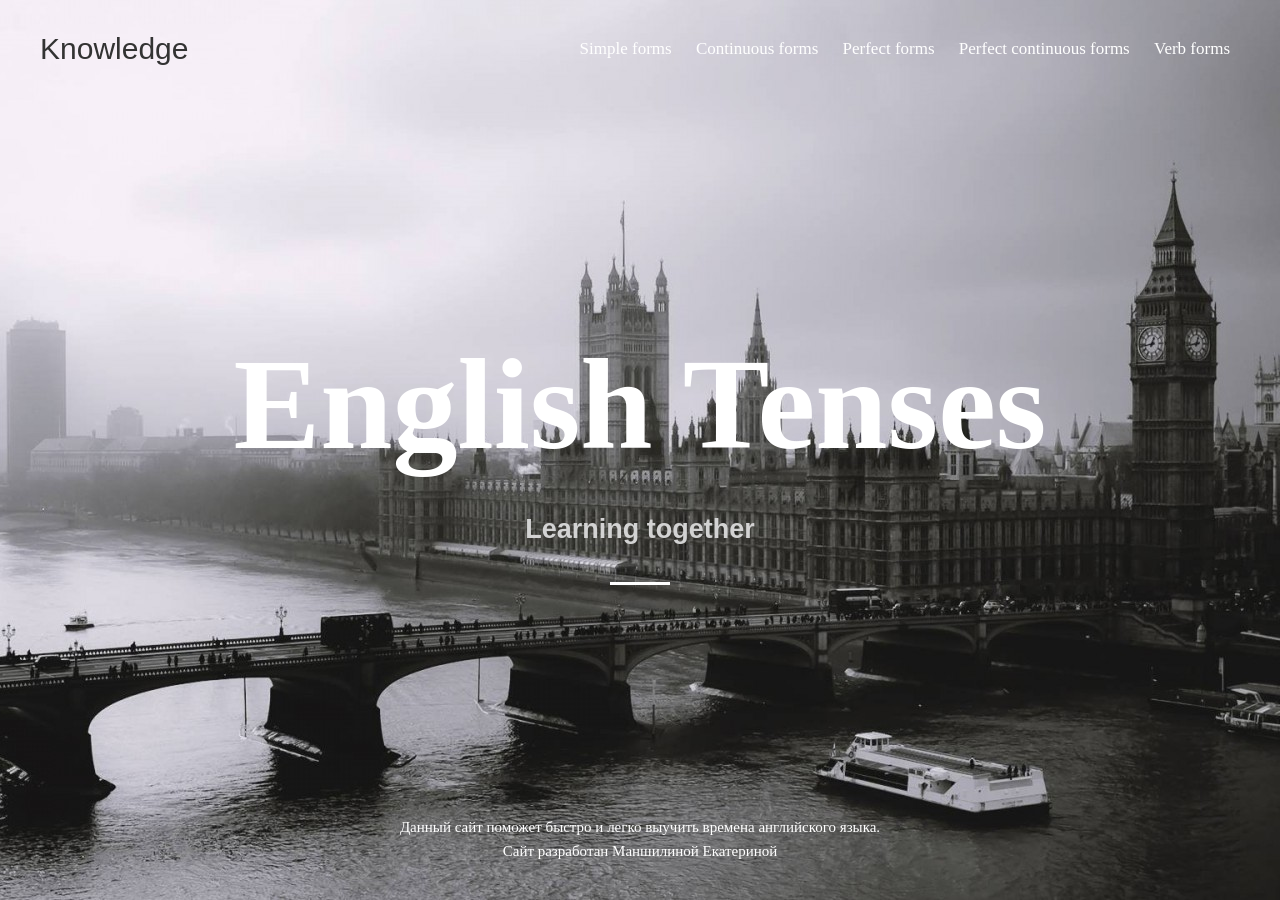
<file: index.html>
<!DOCTYPE html>
<html lang="en">

<head>
    <meta charset="UTF-8">
    <meta http-equiv="X-UA-Compatible" content="IE=edge">
    <meta name="viewport" content="width=device-width, initial-scale=1.0">
    <link rel="stylesheet" href="style_index.css">
    <title>Knowledge</title>
</head>

<body>
    <header class="header">
        <div class="container">
            <div class="header_inner">
                <div>
                    <a class="header_logo" href="index.html">Knowledge</a>
                </div>

                <nav class="nav">
                    <a class="nav_link" href="Simple_forms.html">Simple forms</a>
                    <a class="nav_link" href="Continuous_forms.html">Continuous forms</a>
                    <a class="nav_link" href="Perfect_forms.html">Perfect forms</a>
                    <a class="nav_link" href="Perfect_continuous_forms.html">Perfect continuous forms</a>
                    <a class="nav_link" href="Verb_forms.html">Verb forms</a>
                </nav>
            </div>
        </div>
    </header>
    <div class="intro">
        <div class="container">
            <h1 class="intro_title">English Tenses</h1>
            <h2 class="intro_suptitle">Learning together</h2>
        </div>
    </div>
    <div class="info">
        <div class="container">      
            <p class="intro_inf">Данный сайт поможет быстро и легко выучить времена английского языка.</p>
            <p class="intro_inf1">Сайт разработан Маншилиной Екатериной</p>
        </div>
    </div> 
</body>

</html>
</file>
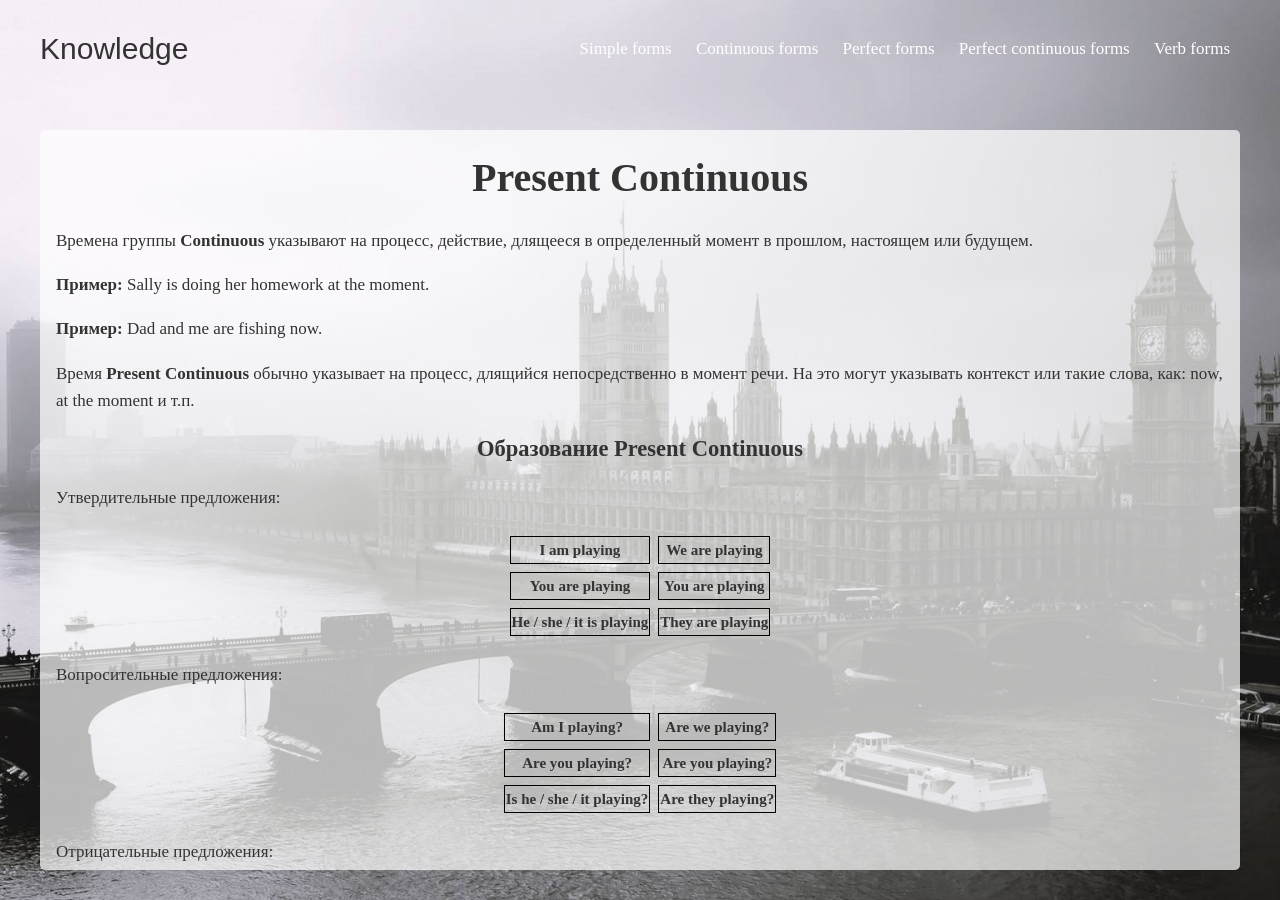
<file: Continuous_forms.html>
<!DOCTYPE html>
<html lang="en">

<head>
    <meta charset="UTF-8">
    <meta http-equiv="X-UA-Compatible" content="IE=edge">
    <meta name="viewport" content="width=device-width, initial-scale=1.0">
    <link rel="stylesheet" href="Continuous_forms.css">
    <title>Continuous forms</title>
</head>

<body>
    <header class="header">
        <div class="container">
            <div class="header_inner">
                <div>
                    <a class="header_logo" href="index.html">Knowledge</a>
                </div>

                <nav class="nav">
                    <a class="nav_link" href="Simple_forms.html">Simple forms</a>
                    <a class="nav_link" href="Continuous_forms.html">Continuous forms</a>
                    <a class="nav_link" href="Perfect_forms.html">Perfect forms</a>
                    <a class="nav_link" href="Perfect_continuous_forms.html">Perfect continuous forms</a>
                    <a class="nav_link" href="Verb_forms.html">Verb forms</a>
                </nav>
            </div>
        </div>
    </header>
    <div class="intro">
        <div class="container">
            <div class="inf">
                <h1 class="intro_title">Present Continuous</h1>
                <p class="text">Времена группы <b>Continuous</b> указывают на процесс, действие, длящееся в определенный
                    момент
                    в прошлом, настоящем или будущем.</p>
                <p class="text"><b>Пример:</b> Sally is doing her homework at the moment.</p>
                <p class="text"><b>Пример:</b> Dad and me are fishing now.</p>
                <p class="text">Время <b>Present Continuous</b> обычно указывает на процесс, длящийся непосредственно в
                    момент речи. На это могут указывать контекст или такие слова, как: now, at the moment и т.п.</p>
                <h2 class="texth2"><b>Образование Present Continuous</b></h2>
                <p class="text">Утвердительные предложения:</p>
                <table class="tabl">
                    <tbody>
                        <tr>
                            <td>
                                I am playing</td>
                            <td>
                                We are playing</td>
                        </tr>
                        <tr>
                            <td>
                                You are playing</td>
                            <td>
                                You are playing</td>
                        </tr>
                        <tr>
                            <td>
                                He / she / it is playing</td>
                            <td>
                                They are playing</td>
                        </tr>
                    </tbody>
                </table>
                <p class="text">Вопросительные предложения:</p>
                <table class="tabl">
                    <tbody>
                        <tr>
                            <td>
                                Am I playing?</td>
                            <td>
                                Are we playing?</td>
                        </tr>
                        <tr>
                            <td>
                                Are you playing?</td>
                            <td>
                                Are you playing?</td>
                        </tr>
                        <tr>
                            <td>
                                Is he / she / it playing?</td>
                            <td>
                                Are they playing?</td>
                        </tr>
                    </tbody>
                </table>
                <p class="text">Отрицательные предложения:</p>
                <table class="tabl">
                    <tbody>
                        <tr>
                            <td>
                                I am not playing</td>
                            <td>
                                We are not playing</td>
                        </tr>
                        <tr>
                            <td>
                                You are not playing</td>
                            <td>
                                You are not playing</td>
                        </tr>
                        <tr>
                            <td>
                                He / she / it is not playing</td>
                            <td>
                                They are not playing</td>
                        </tr>
                    </tbody>
                </table>
                <p class="text">Для того, чтобы поставить глагол в форму времени <b>Present Continuous</b>, требуется
                    вспомогательный глагол <b>to be</b> в настоящем времени и причастие настоящего времени (Participle
                    I)
                    смыслового глагола.</p>
                <p class="text"><b>To be</b> в настоящем времени имеет три формы:</p>
                <ul class="textul">
                    <li><b>am</b> – 1 лицо, ед. ч. (I am shaving.)</li>
                </ul>
                <ul class="textul">
                    <li><b>is</b> – 3 лицо, ед. ч. (He is reading.)</li>
                </ul>
                <ul class="textul">
                    <li><b>are</b> – 2 лицо ед. ч. и все формы мн. ч. (They are sleeping.)</li>
                </ul>
                <p class="text">Личные местоимения и вспомогательный глагол часто сокращаются до <b>I’m, he’s, she’s,
                        it’s, we’re, you’re, they’re</b>.</p>
                <p class="text">Причастие настоящего времени (Participle I) можно получить, прибавив к начальной форме
                    значимого глагола окончание <b>-ing:</b>.</p>
                <p class="text"><b>Пример:</b>
                    jump – jumping</p>
                <p class="text">В <b>вопросительном предложении</b> вспомогательный глагол выносится на место перед
                    подлежащим, а значимый глагол остается после него:</p>
                <p class="text"><b>Пример:</b>
                    Why are you laughing?</p>
                <p class="text">В <b>отрицательных предложениях</b> за вспомогательным глаголом следует отрицательная
                    частица <b>not</b>. Формы <b>is </b>и <b>are </b>при этом могут быть сокращены до <b>isn&rsquo;t</b>
                    и<b> aren&rsquo;t</b> соответственно.</p>
                <p class="text"><b>Пример:</b>
                    She is not standing.</p>
                <p class="text"><b>Пример:</b>
                    Radio isn’t working.</p>





                <h2 class="texth2"><b>Случаи употребления Present Continuous</b></h2>
                <ul class="textul">
                    <li>Указание на процесс, происходящий непосредственно в момент разговора:</li>
                </ul>
                <p class="text"><b>Пример:</b>
                    The doctor is conducting an operation now.</p>
                <ul class="textul">
                    <li>Действие, находящееся в процессе своего развития, но необязательно происходящее в момент
                        разговора:</li>
                </ul>
                <p class="text"><b>Пример:</b>
                    Are you still working in London?</p>
                <p class="text"><b>Пример:</b>
                    Chicago police are investigating the case.</p>
                <ul class="textul">
                    <li>Описание повторяющихся действий с использованием слов <b>always, constantly, forever</b>. Как
                        правило это относится к характерным свойствам и поведению людей, часто с негативной окраской:
                    </li>
                </ul>
                <p class="text"><b>Пример:</b>
                    Why are you always interrupting people?</p>
                <p class="text"><b>Пример:</b>
                    He is constantly complaining about his brother.</p>
                <ul class="textul">
                    <li>Запланированное действие в будущем, часто с глаголами движения:</li>
                </ul>
                <p class="text"><b>Пример:</b>
                    We are landing in Heathrow in 20 minutes.
                    it.</p>
                <p class="text"><b>Пример:</b>
                    He is speaking at the conference this evening.</p>
                <p class="text">Английские глаголы, связанные с восприятием (notice, hear, see, feel...), эмоциями
                    (love, hate, like ...), процессами умственной деятельности (think, believe,
                    understand ...), владением (have, possess
                    ...) не используются во временах группы Continuous, потому что они сами по себе
                    обозначают процесс. Вместо них используется время Present
                    Simple:</p>
                <p class="text"><b>Пример:</b>
                    I hear you, don’t shout.</p>
                <p class="text"><b>Пример:</b>
                    I love pancakes.</p>

                <h1 class="intro_title">Past Continuous</h1>
                <p class="text">Время <b>Past Continuous</b> указывает на процесс, длившийся в определенный момент или
                    период в прошлом. В отличие от времени Past Simple, этот момент в прошлом должен быть назван прямо
                    (например, yesterday at 5 o’clock, when you called, when rain started) или быть очевидным из
                    контекста.</p>
                <p class="text"><b>Пример:</b>
                    When you called I was taking a shower.</p>
                <p class="text"><b>Пример:</b>
                    Charlie and me were already driving home when the engine suddenly stopped.</p>
                <h2 class="texth2"><b>Образование Past Continuous</b></h2>
                <p class="text">Утвердительные предложения:</p>
                <table class="tabl">
                    <tbody>
                        <tr>
                            <td>
                                I was playing</td>
                            <td>
                                We were playing</td>
                        </tr>
                        <tr>
                            <td>
                                You were playing</td>
                            <td>
                                You were playing</td>
                        </tr>
                        <tr>
                            <td>
                                He / she / it was playing</td>
                            <td>
                                They were playing</td>
                        </tr>
                    </tbody>
                </table>
                <p class="text">Вопросительные предложения:</p>
                <table class="tabl">
                    <tbody>
                        <tr>
                            <td>
                                Was I playing?</td>
                            <td>
                                Were we playing?</td>
                        </tr>
                        <tr>
                            <td>
                                Were you playing?</td>
                            <td>
                                Were you playing?</td>
                        </tr>
                        <tr>
                            <td>
                                Was he / she / it playing?</td>
                            <td>
                                Were they playing?</td>
                        </tr>
                    </tbody>
                </table>
                <p class="text">Отрицательные предложения:</p>
                <table class="tabl">
                    <tbody>
                        <tr>
                            <td>
                                I was not playing</td>
                            <td>
                                We were not playing</td>
                        </tr>
                        <tr>
                            <td>
                                You were not playing</td>
                            <td>
                                You were not playing</td>
                        </tr>
                        <tr>
                            <td>
                                He / she / it was not playing</td>
                            <td>
                                They were not playing</td>
                        </tr>
                    </tbody>
                </table>
                <p class="text">Для того, чтобы поставить глагол в форму <b>Past Continuous</b>, нужен вспомогательный
                    глагол <b>to be</b> в прошедшем времени и причастие настоящего времени (Participle I) смыслового
                    глагола.</p>
                <p class="text"><b>To be</b> в прошедшем времени имеет две формы:</p>
                <ul class="textul">
                    <li><b>was</b> – 1 и 3 лицо ед. ч. (I was smoking. He was eating.)</li>
                </ul>
                <ul class="textul">
                    <li><b>were</b> – 2 лицо ед. ч. и все формы мн. ч. (They were laughing.)</li>
                </ul>
                <p class="text">В <b>вопросительном предложении</b> вспомогательный глагол выносится на место перед
                    подлежащим, а значимый глагол остается после него:</p>
                <p class="text"><b>Пример:</b>
                    Were you sleeping when I called? You sounded drowsy.</p>
                <p class="text">В <b>отрицательных предложениях</b> за вспомогательным глаголом следует отрицательная
                    частица <b>not</b>. Формы <b>was</b> и <b>were </b>при этом могут быть сокращены до
                    <b>wasn&rsquo;t</b> и <b>weren&rsquo;t</b> соответственно.</p>
                <p class="text"><b>Пример:</b>
                    In the morning our elevator wasn’t working.</p>
                <h2 class="texth2"><b>Случаи употребления Past Continuous</b></h2>
                <ul class="textul">
                    <li>Указание на процесс, происходивший в конкретный момент времени в прошлом:</li>
                </ul>
                <p class="text"><b>Пример:</b>
                    I was sleeping when someone knocked at the door.</p>

                <h1 class="intro_title">Future Continuous</h1>
                <p class="text">Время <b>Future Continuous</b> указывает на процесс, который будет длиться в
                    определенный момент в будущем. В отличие от времени Future Simple, этот момент в будущем должен быть
                    назван прямо (tomorrow at 4 o’clock, when we meet) или быть очевидным из контекста.</p>
                <p class="text"><b>Пример:</b>
                    Tomorrow this time I will be flying to New York.</p>
                <p class="text"><b>Пример:</b>
                    Don’t disturb me in the evening, I’ll be preparing for exam.</p>
                <h2 class="texth2"><b>Образование Future Continuous</b></h2>
                <p class="text">Утвердительные предложения:</p>
                <table class="tabl">
                    <tbody>
                        <tr>
                            <td>
                                I will be playing.</td>
                            <td>
                                We will be playing.</td>
                        </tr>
                        <tr>
                            <td>
                                You will be playing.</td>
                            <td>
                                You will be playing.</td>
                        </tr>
                        <tr>
                            <td>
                                He / she / it will be playing.</td>
                            <td>
                                They will be playing.</td>
                        </tr>
                    </tbody>
                </table>
                <p class="text">Вопросительные предложения:</p>
                <table class="tabl">
                    <tbody>
                        <tr>
                            <td>
                                Will I be playing?</td>
                            <td>
                                Will we be playing?</td>
                        </tr>
                        <tr>
                            <td>
                                Will you be playing?</td>
                            <td>
                                Will you be playing?</td>
                        </tr>
                        <tr>
                            <td>
                                Will he / she / it be playing?</td>
                            <td>
                                Will they be playing?</td>
                        </tr>
                    </tbody>
                </table>
                <p class="text">Отрицательные предложения:</p>
                <table class="tabl">
                    <tbody>
                        <tr>
                            <td>
                                I will not be playing.</td>
                            <td>
                                We will not be playing.</td>
                        </tr>
                        <tr>
                            <td>
                                You will not be playing.</td>
                            <td>
                                You will not be playing.</td>
                        </tr>
                        <tr>
                            <td>
                                He / she / it will not be playing.</td>
                            <td>
                                They will not be playing.</td>
                        </tr>
                    </tbody>
                </table>
                <p class="text">Для того, чтобы поставить глагол в форму <b>Future Continuous</b>, нужен вспомогательный
                    глагол
                    <b>to be</b> в будущем времени и причастие настоящего времени (Participle I) смыслового глагола.
                    <b>To be</b> в
                    будущем времени имеет форму <b>will be</b>.</p>
                <p class="text"><b>Пример:</b>
                    They will be packing presents tomorrow morning.</p>
                <p class="text">Личные местоимения и вспомогательный глагол часто сокращаются до <b>I’ll, he’ll,
                        they’ll</b> и т. д.</p>
                <p class="text">В <b>вопросительном предложении will</b> выносится на место перед подлежащим, а <b>to
                        be</b> и смысловой глагол остаются после него:</p>
                <p class="text"><b>Пример:</b>
                    Why did you bring an album? Will we be studying painting?</p>


                <p class="text">В <b>отрицательных предложениях</b> после <b>will</b> ставится отрицательная частица <b>not</b>. Вместе они могут быть сокращены до формы <b>won&rsquo;t</b>:</p></p>
                <p class="text"><b>Пример:</b>
                    At 6 I won’t be sleeping yet.</p>
               
                <h2 class="texth2"><b>Случаи употребления Future Continuous</b></h2>
                <ul class="textul">
                    <li>Указание на процесс, который будет происходить в определенный момент в будущем:</li>
                </ul>
                <p class="text"><b>Пример:</b>
                    At 7 o’clock we’ll be having barbecue, you are welcome to join.</p>               
            </div>
        </div>
    </div>
</body>

</html>
</file>
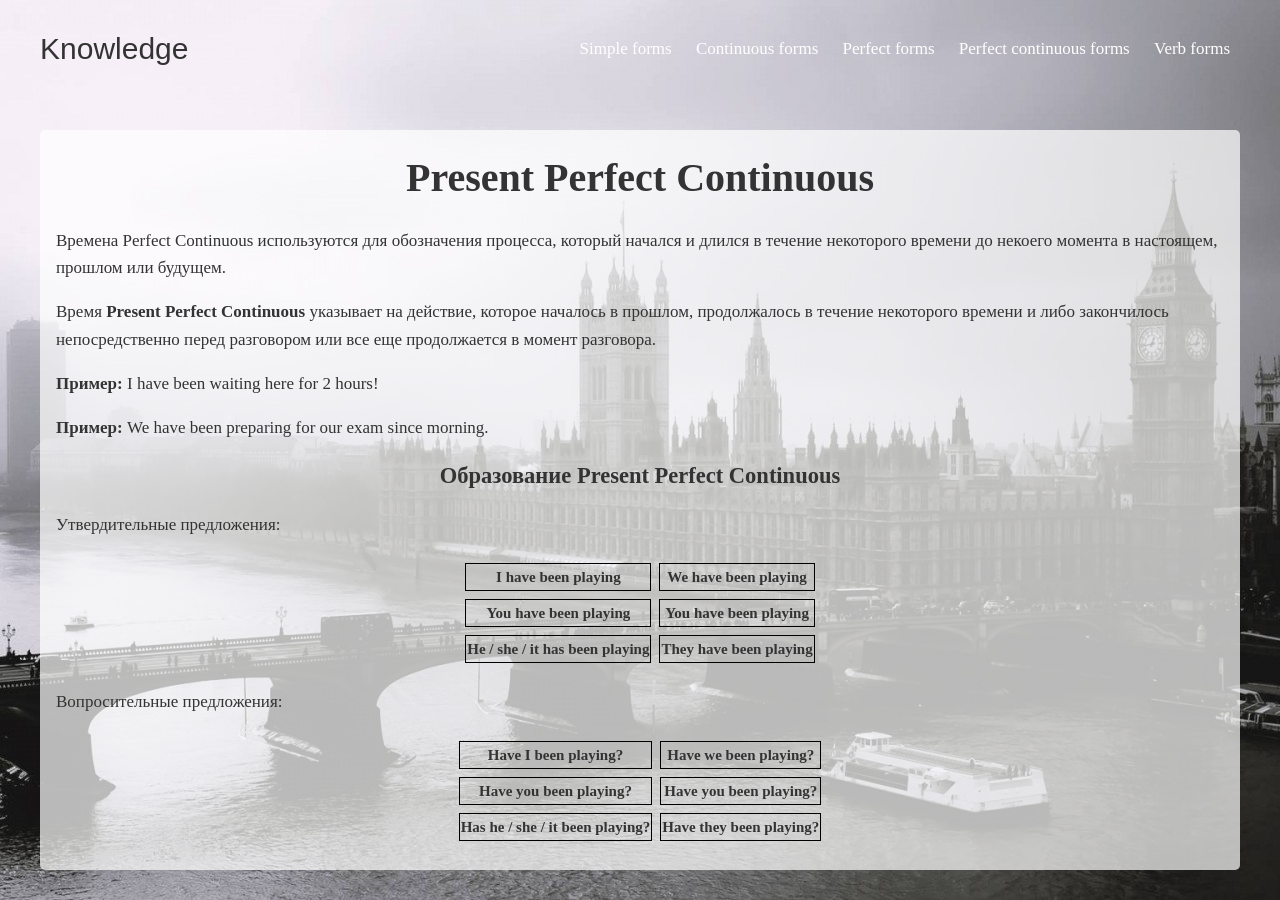
<file: Perfect_continuous_forms.html>
<!DOCTYPE html>
<html lang="en">

<head>
    <meta charset="UTF-8">
    <meta http-equiv="X-UA-Compatible" content="IE=edge">
    <meta name="viewport" content="width=device-width, initial-scale=1.0">
    <link rel="stylesheet" href="Continuous_forms.css">
    <title>Perfect continuous forms</title>
</head>

<body>
    <header class="header">
        <div class="container">
            <div class="header_inner">
                <div>
                    <a class="header_logo" href="index.html">Knowledge</a>
                </div>

                <nav class="nav">
                    <a class="nav_link" href="Simple_forms.html">Simple forms</a>
                    <a class="nav_link" href="Continuous_forms.html">Continuous forms</a>
                    <a class="nav_link" href="Perfect_forms.html">Perfect forms</a>
                    <a class="nav_link" href="Perfect_continuous_forms.html">Perfect continuous forms</a>
                    <a class="nav_link" href="Verb_forms.html">Verb forms</a>
                </nav>
            </div>
        </div>
    </header>
    <div class="intro">
        <div class="container">
            <div class="inf">
                <h1 class="intro_title">Present Perfect Continuous</h1>
                <p class="text">Времена Perfect Continuous используются для обозначения процесса, который начался и
                    длился в течение некоторого времени до некоего момента в настоящем, прошлом или будущем.</p>
                <p class="text">Время <b>Present Perfect Continuous</b> указывает на действие, которое началось в
                    прошлом,
                    продолжалось в течение некоторого времени и либо закончилось непосредственно перед разговором или
                    все еще продолжается в момент разговора.</p>
                <p class="text"><b>Пример:</b> I have been waiting here for 2 hours!</p>
                <p class="text"><b>Пример:</b> We have been preparing for our exam since morning.</p>

                <h2 class="texth2"><b>Образование Present Perfect Continuous</b></h2>
                <p class="text">Утвердительные предложения:</p>
                <table class="tabl">
                    <tbody>
                        <tr>
                            <td>
                                I have been playing</td>
                            <td>
                                We have been playing</td>
                        </tr>
                        <tr>
                            <td>
                                You have been playing</td>
                            <td>
                                You have been playing</td>
                        </tr>
                        <tr>
                            <td>
                                He / she / it has been playing</td>
                            <td>
                                They have been playing</td>
                        </tr>
                    </tbody>
                </table>
                <p class="text">Вопросительные предложения:</p>
                <table class="tabl">
                    <tbody>
                        <tr>
                            <td>
                                Have I been playing?</td>
                            <td>
                                Have we been playing?</td>
                        </tr>
                        <tr>
                            <td>
                                Have you been playing?</td>
                            <td>
                                Have you been playing?</td>
                        </tr>
                        <tr>
                            <td>
                                Has he / she / it been playing?</td>
                            <td>
                                Have they been playing?</td>
                        </tr>
                    </tbody>
                </table>
                <p class="text">Отрицательные предложения:</p>
                <table class="tabl">
                    <tbody>
                        <tr>
                            <td>
                                I have not been playing</td>
                            <td>
                                We have not been playing</td>
                        </tr>
                        <tr>
                            <td>
                                You have not been playing</td>
                            <td>
                                You have not been playing</td>
                        </tr>
                        <tr>
                            <td>
                                He / she / it has not been playing</td>
                            <td>
                                They have not been playing</td>
                        </tr>
                    </tbody>
                </table>
                <p class="text">Для того, чтобы поставить глагол в форму времени <b>Present Perfect Continuous</b>,
                    требуется
                    вспомогательный глагол <b>to be</b> во времени Present Perfect и причастие настоящего времени (форма
                    V-ing)
                    смыслового глагола.</p>
                <p class="text"><b>To be</b> во времени Present Perfect имеет две формы:</p>
                <ul class="textul">
                    <li><b>Have been</b> – 1 и 2 лицо ед. ч. и все формы мн. ч.</li>
                </ul>
                <ul class="textul">
                    <li><b>Has been</b> – 3 лицо ед. ч.(I have played)</li>
                </ul>
                <p class="text">Причастие настоящего времени (<b>Participle I</b>) можно получить, прибавив к начальной
                    форме значимого глагола окончание <b>-ing</b>:</p>
                <p class="text"><b>Пример:</b>
                    jump – jumping </p>
                <p class="text"><b>Пример:</b>
                    live – living </p>



                <p class="text">В <b>вопросительном предложении</b> вспомогательный глагол <b>to have</b> выносится на
                    место
                    перед подлежащим, а остальная часть сказуемого располагается после него:</p>
                <p class="text"><b>Пример:</b>
                    I smell tobacco. Have you been smoking?</p>
                <p class="text"><b>Пример:</b>
                    Has she been using my car again?</p>
                <p class="text">В <b>отрицательных предложениях</b> за вспомогательным глаголом <b>to have</b> следует
                    отрицательная частица <b>not</b>:</p>
                <p class="text"><b>Пример:</b>
                    It has not been snowing here since 1993.</p>

                <h2 class="texth2"><b>Случаи употребления Present Perfect Continuous</b></h2>
                <ul class="textul">
                    <li>Действие, которое началось в прошлом, продолжалось в течение некоторого времени и все еще
                        продолжается в момент разговора:</li>
                </ul>
                <p class="text"><b>Пример:</b>
                    The workers have been trying to move our wardrobe for half an hour, go help them.</p>
                <ul class="textul">
                    <li>Действие, которое началось в прошлом, продолжалось в течение некоторого времени и закончилось
                        непосредственно перед разговором:</li>
                </ul>
                <p class="text"><b>Пример:</b>
                    Do you like this cake? I have been baking it since morning.</p>


                <h1 class="intro_title">Past Perfect Continuous</h1>
                <p class="text">Время <b>Past Perfect Continuous</b> указывает на действие, которое началось в прошлом,
                    продолжалось в течение некоторого времени и либо закончилось непосредственно перед неким моментом в
                    прошлом или все еще не закончилось к некоему моменту в прошлом.</p>
                <p class="text"><b>Пример:</b>
                    I had been typing this text for 2 hours and then found it on the Internet.</p>
                <p class="text"><b>Пример:</b>
                    I had been waiting for his airplane for 2 hours when it was announced about delay.</p>
                <h2 class="texth2"><b>Образование Past Perfect Continuous</b></h2>
                <p class="text">Утвердительные предложения:</p>
                <table class="tabl">
                    <tbody>
                        <tr>
                            <td>
                                I had been playing</td>
                            <td>
                                We had been playing</td>
                        </tr>
                        <tr>
                            <td>
                                You had been playing</td>
                            <td>
                                You had been playing</td>
                        </tr>
                        <tr>
                            <td>
                                He / she / it had been playing</td>
                            <td>
                                They had been playing</td>
                        </tr>
                    </tbody>
                </table>
                <p class="text">Вопросительные предложения:</p>
                <table class="tabl">
                    <tbody>
                        <tr>
                            <td>
                                Had I been playing?</td>
                            <td>
                                Had we been playing?</td>
                        </tr>
                        <tr>
                            <td>
                                Had you been playing?</td>
                            <td>
                                Had you been playing?</td>
                        </tr>
                        <tr>
                            <td>
                                Had he / she / it been playing?</td>
                            <td>
                                Had they been playing?</td>
                        </tr>
                    </tbody>
                </table>
                <p class="text">Отрицательные предложения:</p>
                <table class="tabl">
                    <tbody>
                        <tr>
                            <td>
                                I had not been playing</td>
                            <td>
                                We had not been playing</td>
                        </tr>
                        <tr>
                            <td>
                                You had not been playing</td>
                            <td>
                                You had not been playing</td>
                        </tr>
                        <tr>
                            <td>
                                He / she / it had not been playing</td>
                            <td>
                                They had not been playing</td>
                        </tr>
                    </tbody>
                </table>
                <p class="text">Для того, чтобы поставить глагол в форму времени <b>Past Perfect Continuous</b>,
                    требуется
                    вспомогательный глагол <b>to be</b> во времени Past Perfect и причастие настоящего времени (форма
                    V-ing)
                    смыслового глагола.</p>
                <p class="text"><b>To be</b> во времени Past Perfect имеет единственную форму <b>had been</b>.</p>
                <p class="text">Причастие настоящего времени (<b>Participle I</b>) можно получить, прибавив к начальной
                    форме
                    значимого глагола окончание <b>-ing</b>:</p>
                <p class="text"><b>Пример:</b>
                    live – living </p>
                <p class="text">В <b>вопросительном предложении</b> вспомогательный глагол <b>had</b> выносится на место
                    перед
                    подлежащим, а остальная часть сказуемого располагается после него:</p>
                <p class="text"><b>Пример:</b>
                    I saw many puddles. Had it been raining?</p>
                <p class="text">В <b>отрицательных предложениях</b> за вспомогательным глаголом <b>had</b> следует
                    отрицательная частица <b>not</b>:</p>
                <p class="text"><b>Пример:</b>
                    Of course he did not want to sleep! He had not been working like a horse all the week.</p>



                <h2 class="texth2"><b>Случаи употребления Past Perfect Continuous:</b></h2>
                <ul class="textul">
                    <li>Действие, которое началось в прошлом, продолжалось в течение некоторого времени и закончилось
                        непосредственно перед определенным моментом в прошлом:</li>
                </ul>
                <p class="text"><b>Пример:</b>
                    We had been working hard and managed to finish the project in time.</p>
                <ul class="textul">
                    <li>Действие, которое началось в прошлом, продолжалось в течение некоторого времени и все еще
                        продолжалось в определенный момент в прошлом:</li>
                </ul>
                <p class="text"><b>Пример:</b>
                    Her voice started to tremble. I did not realize what a hard time she had been having.</p>



                <h1 class="intro_title">Future Perfect Continuous</h1>
                <p class="text">Время <b>Future Perfect Continuous</b> указывает на действие, которое началось и
                    продолжалось в течение некоторого времени до определенного момента в будущем. Это время используется
                    очень редко, а в устной речи – практически никогда.</p>
                <p class="text"><b>Пример:</b>
                    Next month we will have been living together for 25 years.</p>

                <h2 class="texth2"><b>Образование Future Perfect Continuous</b></h2>
                <p class="text">Утвердительные предложения:</p>
                <table class="tabl">
                    <tbody>
                        <tr>
                            <td>
                                I will have been playing</td>
                            <td>
                                We will have been playing</td>
                        </tr>
                        <tr>
                            <td>
                                You will have been playing</td>
                            <td>
                                You will have been playing</td>
                        </tr>
                        <tr>
                            <td>
                                He / she / it will have been playing</td>
                            <td>
                                They will have been playing</td>
                        </tr>
                    </tbody>
                </table>
                <p class="text">Вопросительные предложения:</p>
                <table class="tabl">
                    <tbody>
                        <tr>
                            <td>
                                Will I have been playing?</td>
                            <td>
                                Will we have been playing?</td>
                        </tr>
                        <tr>
                            <td>
                                Will you have been playing?</td>
                            <td>
                                Will you have been playing?</td>
                        </tr>
                        <tr>
                            <td>
                                Will he / she / it have been playing?</td>
                            <td>
                                Will they have been playing?</td>
                        </tr>
                    </tbody>
                </table>
                <p class="text">Отрицательные предложения:</p>
                <table class="tabl">
                    <tbody>
                        <tr>
                            <td>
                                I will not have been playing</td>
                            <td>
                                We will not have been playing</td>
                        </tr>
                        <tr>
                            <td>
                                You will not have been playing</td>
                            <td>
                                You will not have been playing</td>
                        </tr>
                        <tr>
                            <td>
                                He / she / it will not have been playing</td>
                            <td>
                                They will not have been playing</td>
                        </tr>
                    </tbody>
                </table>
                <p class="text">Для того чтобы поставить глагол в форму времени <b>Future Perfect Continuous</b>,
                    требуется
                    вспомогательный глагол <b>to be</b> во времени <b>Future Perfect</b> и <b>причастие настоящего
                        времени</b> (форма V-ing)
                    смыслового глагола.</p>
                <p class="text"><b>To be</b> во времени Future Perfect имеет форму <b>will have been</b>.</p>
                <p class="text">Причастие настоящего времени (<b>Participle I</b>) можно получить, прибавив к начальной
                    форме значимого глагола окончание <b>-ing</b>:</b>
                    live – living</p>
                <p class="text">В </b>вопросительном предложении</b> вспомогательный глагол <b>will</b> выносится на место
                    перед подлежащим, а остальная часть сказуемого располагается после него:
                 <p class="text"><b>Пример:</b>
                    I hear, you are going to retire next month? For how many years will you have been working here by that time?</p>


                <p class="text">В <b>отрицательных предложениях</b> за вспомогательным глаголом <b>will</b> следует
                    отрицательная
                    частица <b>not</b></p>
                </p>
                <p class="text"><b>Пример:</b>
                    By 2015 you will not have been living in this country long enough to participate in the election.</p>

                <h2 class="texth2"><b>Случаи употребления Future Perfect Continuous:</b></h2>
                <ul class="textul">
                    <li>Действие, которое началось и продолжалось в течение некоторого времени до определенного момента в будущем:</li>
                </ul>
                <p class="text"><b>Пример:</b>
                    Next March we will have been living in Bulgaria for 2 years.</p>
            </div>
        </div>
    </div>
</body>

</html>
</file>
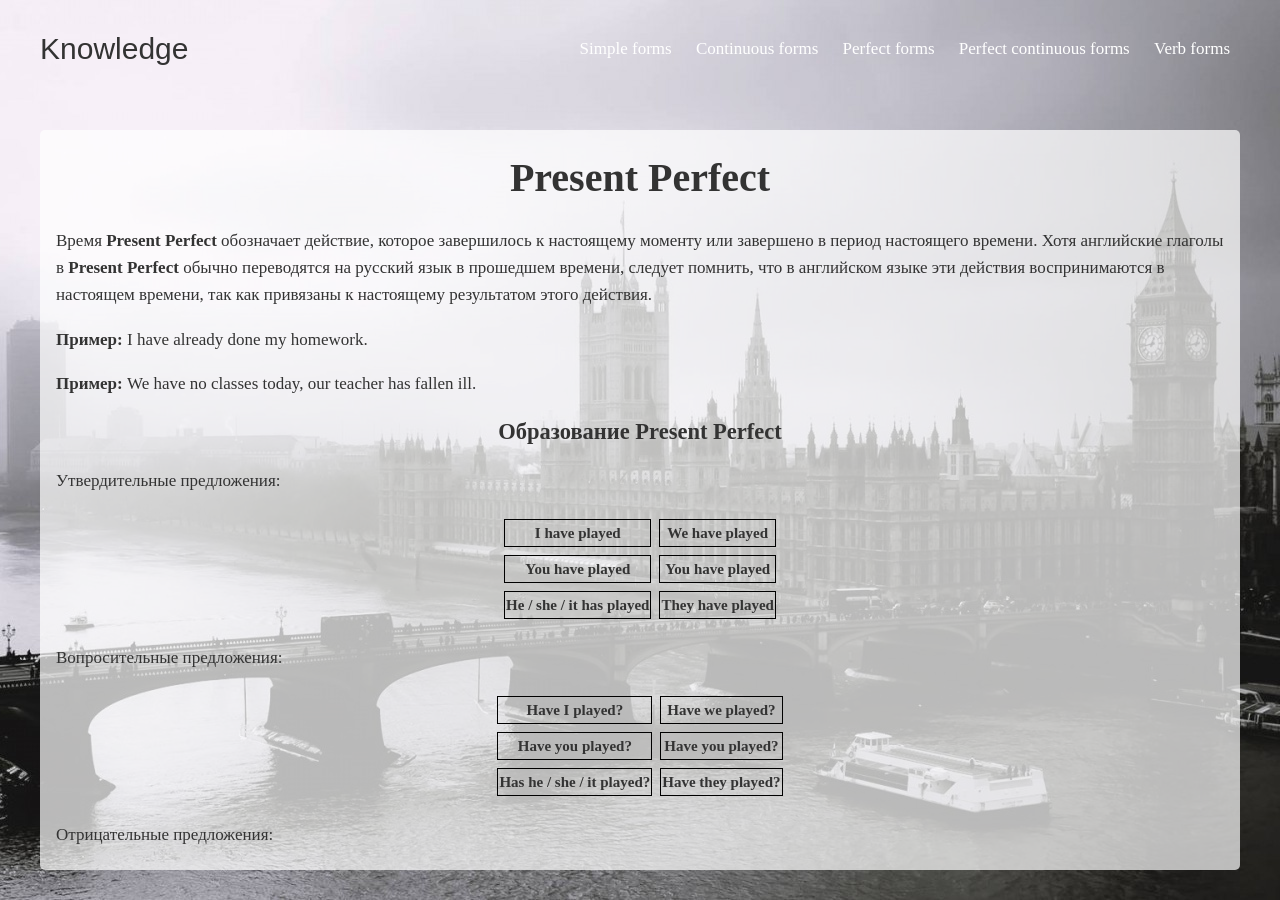
<file: Perfect_forms.html>
<!DOCTYPE html>
<html lang="en">

<head>
    <meta charset="UTF-8">
    <meta http-equiv="X-UA-Compatible" content="IE=edge">
    <meta name="viewport" content="width=device-width, initial-scale=1.0">
    <link rel="stylesheet" href="Continuous_forms.css">
    <title>Perfect forms</title>
</head>

<body>
    <header class="header">
        <div class="container">
            <div class="header_inner">
                <div>
                    <a class="header_logo" href="index.html">Knowledge</a>
                </div>

                <nav class="nav">
                    <a class="nav_link" href="Simple_forms.html">Simple forms</a>
                    <a class="nav_link" href="Continuous_forms.html">Continuous forms</a>
                    <a class="nav_link" href="Perfect_forms.html">Perfect forms</a>
                    <a class="nav_link" href="Perfect_continuous_forms.html">Perfect continuous forms</a>
                    <a class="nav_link" href="Verb_forms.html">Verb forms</a>
                </nav>
            </div>
        </div>
    </header>
    <div class="intro">
        <div class="container">
            <div class="inf">
                <h1 class="intro_title">Present Perfect</h1>
                <p class="text">Время <b>Present Perfect</b> обозначает действие, которое завершилось к настоящему
                    моменту или
                    завершено в период настоящего времени. Хотя английские глаголы в <b>Present Perfect</b> обычно
                    переводятся
                    на русский язык в прошедшем времени, следует помнить, что в английском языке эти действия
                    воспринимаются в настоящем времени, так как привязаны к настоящему результатом этого действия.</p>
                <p class="text"><b>Пример:</b> I have already done my homework.</p>
                <p class="text"><b>Пример:</b> We have no classes today, our teacher has fallen ill.</p>

                <h2 class="texth2"><b>Образование Present Perfect</b></h2>
                <p class="text">Утвердительные предложения:</p>
                <table class="tabl">
                    <tbody>
                        <tr>
                            <td>
                                I have played</td>
                            <td>
                                We have played</td>
                        </tr>
                        <tr>
                            <td>
                                You have played</td>
                            <td>
                                You have played</td>
                        </tr>
                        <tr>
                            <td>
                                He / she / it has played</td>
                            <td>
                                They have played</td>
                        </tr>
                    </tbody>
                </table>
                <p class="text">Вопросительные предложения:</p>
                <table class="tabl">
                    <tbody>
                        <tr>
                            <td>
                                Have I played?</td>
                            <td>
                                Have we played?</td>
                        </tr>
                        <tr>
                            <td>
                                Have you played?</td>
                            <td>
                                Have you played?</td>
                        </tr>
                        <tr>
                            <td>
                                Has he / she / it played?</td>
                            <td>
                                Have they played?</td>
                        </tr>
                    </tbody>
                </table>
                <p class="text">Отрицательные предложения:</p>
                <table class="tabl">
                    <tbody>
                        <tr>
                            <td>
                                I have not played</td>
                            <td>
                                We have not played</td>
                        </tr>
                        <tr>
                            <td>
                                You have not played</td>
                            <td>
                                You have not played</td>
                        </tr>
                        <tr>
                            <td>
                                He / she / it has not played</td>
                            <td>
                                They have not played</td>
                        </tr>
                    </tbody>
                </table>
                <p class="text">Время <b>Present Perfect</b> образуется при помощи вспомогательного глагола <b>to
                        have</b> в настоящем
                    времени и причастия прошедшего времени значимого глагола, то есть его «третьей формы».</p>
                <p class="text"><b>To have</b> в настоящем времени имеет две формы</p>
                <ul class="textul">
                    <li><b>has</b> – 3 лицо, ед. ч. (He has played)</li>
                </ul>
                <ul class="textul">
                    <li><b>have</b> – 1 и 2 лицо ед.ч. и все формы мн. ч. (I have played)</li>
                </ul>
                <p class="text">Личные местоимения и вспомогательный глагол
                    часто сокращаются до<b> he&rsquo;s</b>, <b>they&rsquo;ve</b> и т. п.<br />
                    В зависимости от использованного в предложении времени сокращения типа <b>he&rsquo;s</b> могут
                    расшифровываться и как <b>he is</b>, и как <b>he has</b>.</p>               
                <p class="text">Причастие второе, или причастие прошедшего времени (<b>Participle II</b>), можно
                    получить,
                    прибавив к начальной форме значимого глагола окончание <b>-ed</b>:</p>
                <p class="text"><b>Пример:</b>
                    examine – examined</p>
                <p class="text">Однако есть также достаточно большая группа неправильных английских глаголов, которые
                    образуют форму прошедшего времени не по общим правилам. Для них форму причастия прошедшего времени
                    нужно запомнить.</p>
                <p class="text">В <b>вопросительном предложении</b> вспомогательный глагол выносится на место перед
                    подлежащим, а значимый глагол остается после него:</p>
                <p class="text"><b>Пример:</b>
                    Have you seen this film?</p>
                <p class="text"><b>Пример:</b>
                    Has she come yet?</p>
                <p class="text">В <b>отрицательных предложениях</b> за вспомогательным глаголом следует отрицательная
                    частица <b>not</b>. Формы <b>have</b> и <b>has </b>при этом могут быть сокращены до
                    <b>haven&rsquo;t</b> и <b>hasn&rsquo;t</b> соответственно:</p>
                <p class="text"><b>Пример:</b>
                    I haven’t seen him since then.</p>

                <h2 class="texth2"><b>Случаи употребления Present Perfect</b></h2>
                <ul class="textul">
                    <li>Если говорящему важен сам факт произошедшего действия, а не его время или обстоятельства:</li>
                </ul>
                <p class="text"><b>Пример:</b>
                    I have been to Paris.</p>
                <ul class="textul">
                    <li>Если время события имеет значение, то нужно использовать время <b>Past Simple</b>:</li>
                </ul>
                <p class="text"><b>Пример:</b>
                    I went to Paris last year.</p>
                <ul class="textul">
                    <li>Если период, в который произошло действие, еще не закончился:
                    </li>
                </ul>
                <p class="text"><b>Пример:</b>
                    I have finished reading “Dracula” this week.</p>
                <ul class="textul">
                    <li>В противном случае используется время <b>Past Simple</b>:</li>
                </ul>
                <p class="text"><b>Пример:</b>
                    I finished reading “Dracula” 2 weeks ago.
                    it.</p>
                <ul class="textul">
                    <li>Для обозначения действий, которые начались в прошлом и продолжаются до текущего момента:</li>
                </ul>
                <p class="text"><b>Пример:</b>
                    I’ve studied Spanish since childhood.</p>
                <p class="text"><b>Пример:</b>
                    I haven’t seen my hometown for 45 years.</p>



                <h1 class="intro_title">Past Perfect</h1>
                <p class="text">Время <b>Past Perfect</b> обозначает действие, которое завершилось до определенного
                    момента в прошлом:</p>
                <p class="text"><b>Пример:</b>
                    I called Jim too late, he had already left.</p>
                <p class="text"><b>Пример:</b>
                    We had lived in Paris for 12 years before we moved to America.</p>
                <h2 class="texth2"><b>Образование Past Perfect</b></h2>
                <p class="text">Утвердительные предложения:</p>
                <table class="tabl">
                    <tbody>
                        <tr>
                            <td>
                                I had played</td>
                            <td>
                                We had played</td>
                        </tr>
                        <tr>
                            <td>
                                You had played</td>
                            <td>
                                You had played</td>
                        </tr>
                        <tr>
                            <td>
                                He / she / it had played</td>
                            <td>
                                They had played</td>
                        </tr>
                    </tbody>
                </table>
                <p class="text">Вопросительные предложения:</p>
                <table class="tabl">
                    <tbody>
                        <tr>
                            <td>
                                Had I played?</td>
                            <td>
                                Had we played?</td>
                        </tr>
                        <tr>
                            <td>
                                Had you played?</td>
                            <td>
                                Had you played?</td>
                        </tr>
                        <tr>
                            <td>
                                Had he / she / it played?</td>
                            <td>
                                Had they played?</td>
                        </tr>
                    </tbody>
                </table>
                <p class="text">Отрицательные предложения:</p>
                <table class="tabl">
                    <tbody>
                        <tr>
                            <td>
                                I had not played</td>
                            <td>
                                We had not played</td>
                        </tr>
                        <tr>
                            <td>
                                You had not played</td>
                            <td>
                                You had not played</td>
                        </tr>
                        <tr>
                            <td>
                                He / she / it had not played</td>
                            <td>
                                They had not played</td>
                        </tr>
                    </tbody>
                </table>
                <p class="text">Время <b>Past Perfect</b> образуется при помощи вспомогательного глагола <b>to have</b>
                    в прошедшем
                    времени и причастия прошедшего времени значимого глагола, то есть его «третьей формы».</p>
                <p class="text"><b>To have</b> в прошедшем времени имеет единственную форму had.</p>
                <p class="text">Причастие второе, или причастие прошедшего времени (<b>Participle II</b>), можно
                    получить,
                    прибавив к начальной форме значимого глагола окончание <b>-ed</b>:</p>
                <p class="text"><b>Пример:</b>
                    enjoy – enjoyed</p>
                <p class="text">Однако в английском языке есть также достаточно большая группа неправильных глаголов,
                    которые образуют форму прошедшего времени не по общим правилам.</p>
                <p class="text">В <b>вопросительном предложении</b> вспомогательный глагол выносится на место перед
                    подлежащим,
                    а значимый глагол остается после него:</p>
                <p class="text"><b>Пример:</b>
                    Had you brushed your teeth before you went to bed?</p>
                <p class="text">В <b>отрицательных предложениях</b> за вспомогательным глаголом следует отрицательная
                    частица <b>not</b>. При этом они могут быть сокращены до формы <b>hadn’t</b>.</p>
                <p class="text"><b>Пример:</b>
                    I had not finished my work when he came here.</p>
                <p class="text"><b>Пример:</b>
                    How did you hope to pass the exam if you hadn’t even opened the textbook?</p>



                <h2 class="texth2"><b>Случаи употребления Past Perfect:</b></h2>
                <ul class="textul">
                    <li>Действие, закончившееся до определенного момента в прошлом, на которое может указывать точная
                        дата или час, начало другого действия или контекст:</li>
                </ul>
                <p class="text"><b>Пример:</b>
                    After the Sun had set, we saw thousands of fireflies.</p>
                <ul class="textul">
                    <li>Перечисление действий в прошлом, произошедших до времени повествования в целом:</li>
                </ul>
                <p class="text"><b>Пример:</b>
                    I finally caught Lucky and looked around. The nasty dog had scratched the furniture, had torn the
                    wallpapers and had eaten my lunch on the table.</p>



                <h1 class="intro_title">Future Perfect</h1>
                <p class="text">Время <b>Future Perfect</b> используется довольно редко, оно обозначает действие,
                    которое закончится до определенного момента или начала другого действия в будущем или будет
                    продолжать длиться после него.</p>
                <p class="text"><b>Пример:</b>
                    Next year we will have been married for 30 years.</p>

                <h2 class="texth2"><b>Образование Future Perfect</b></h2>
                <p class="text">Утвердительные предложения:</p>
                <table class="tabl">
                    <tbody>
                        <tr>
                            <td>
                                I will have played</td>
                            <td>
                                We will have played</td>
                        </tr>
                        <tr>
                            <td>
                                You will have played</td>
                            <td>
                                You will have played</td>
                        </tr>
                        <tr>
                            <td>
                                He / she / it will have played</td>
                            <td>
                                They will have played</td>
                        </tr>
                    </tbody>
                </table>
                <p class="text">Вопросительные предложения:</p>
                <table class="tabl">
                    <tbody>
                        <tr>
                            <td>
                                Will I have played?</td>
                            <td>
                                Will we have played?</td>
                        </tr>
                        <tr>
                            <td>
                                Will you have played?</td>
                            <td>
                                Will you have played?</td>
                        </tr>
                        <tr>
                            <td>
                                Will he / she / it have played?</td>
                            <td>
                                Will they have played?</td>
                        </tr>
                    </tbody>
                </table>
                <p class="text">Отрицательные предложения:</p>
                <table class="tabl">
                    <tbody>
                        <tr>
                            <td>
                                I will not have played</td>
                            <td>
                                We will not have played</td>
                        </tr>
                        <tr>
                            <td>
                                You will not have played</td>
                            <td>
                                You will not have played</td>
                        </tr>
                        <tr>
                            <td>
                                He / she / it will not have played</td>
                            <td>
                                They will not have played</td>
                        </tr>
                    </tbody>
                </table>
                <p class="text">Время <b>Future Perfect</b> образуется при помощи вспомогательного глагола <b>to
                        have</b> в будущем
                    времени и причастия прошедшего времени значимого глагола, то есть его «третьей формы». <b>To
                        have</b> в
                    будущем времени имеет форму <b>will have</b>.</p>
                <p class="text"><b>Пример:</b>
                    They will have covered 30 km by sunset.</p>
                <p class="text">Причастие второе, или причастие прошедшего времени (<b>Participle II</b>), можно
                    получить, прибавив к начальной форме значимого глагола окончание <b>-ed</b>:</p>
                <p class="text"><b>Пример:</b>
                    close – closed</p>
                <p class="text">Однако в английском языке есть достаточно большая группа неправильных глаголов, которые
                    образуют форму прошедшего времени не по общим правилам и которые необходимо запомнить.</p>
                <p class="text">В </b>вопросительном предложении</b> вспомогательный глагол выносится на место перед
                    подлежащим, а значимый глагол остается после него:</p>
                <p class="text"><b>Пример:</b>
                    Will you have read all these books by the exam time?</p>


                <p class="text">В <b>отрицательных предложениях</b> за вспомогательным глаголом следует отрицательная
                    частица <b>not</b>. При этом они могут быть сокращены до формы <b>won&rsquo;t</b>:</p>
                </p>
                <p class="text"><b>Пример:</b>
                    I guess, I won't have received your next letter before Christmas.</p>

                <h2 class="texth2"><b>Случаи употребления Future Perfect:</b></h2>
                <ul class="textul">
                    <li>Действие, которое начнется и закончится до определенного момента в будущем:</li>
                </ul>
                <p class="text"><b>Пример:</b>
                    You will have spent much efforts before you can run a marathon.</p>
            </div>
        </div>
    </div>
</body>

</html>
</file>
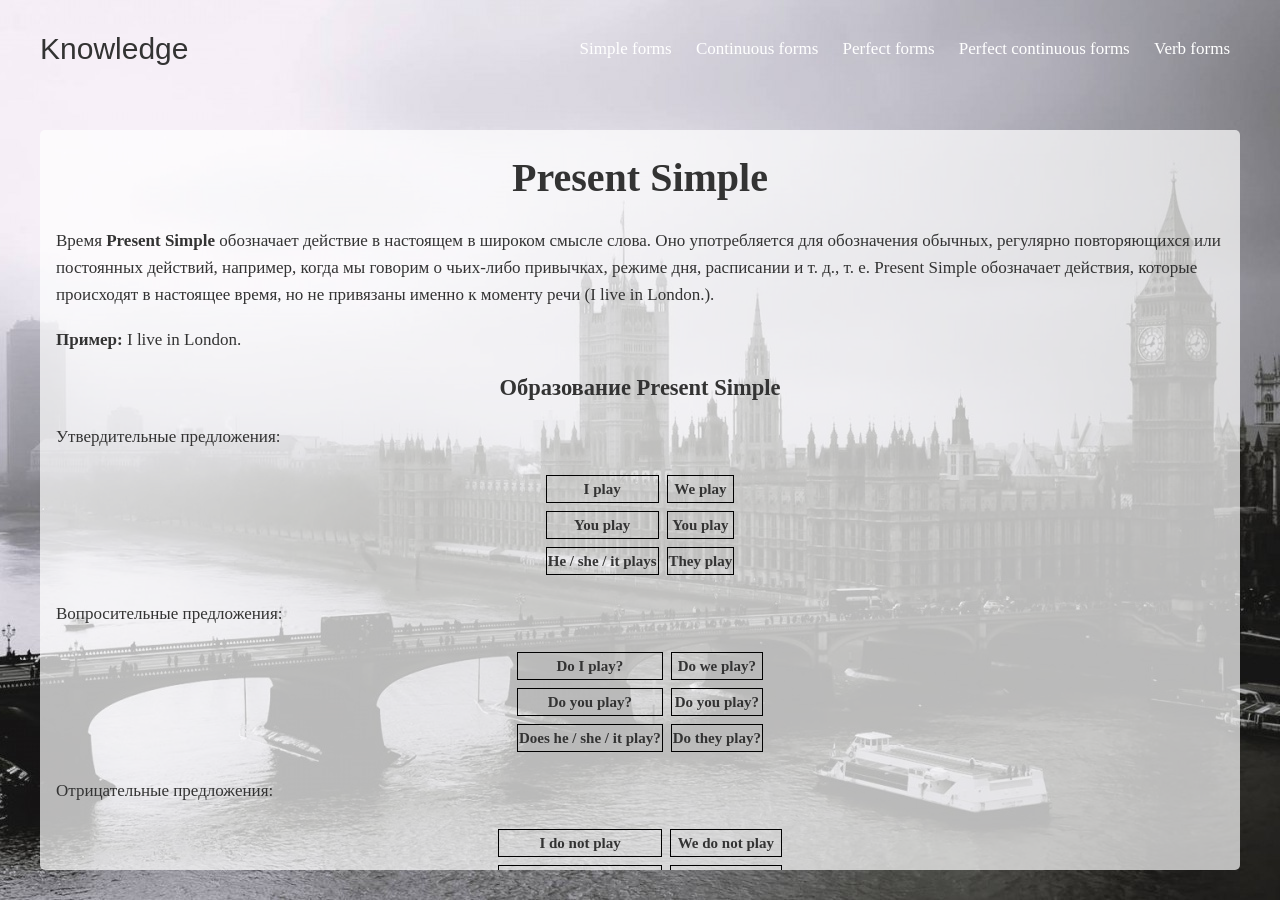
<file: Simple_forms.html>
<!DOCTYPE html>
<html lang="en">

<head>
    <meta charset="UTF-8">
    <meta http-equiv="X-UA-Compatible" content="IE=edge">
    <meta name="viewport" content="width=device-width, initial-scale=1.0">
    <link rel="stylesheet" href="Simple_forms.css">
    <title>Simple forms</title>
</head>

<body>
    <header class="header">
        <div class="container">
            <div class="header_inner">
                <div>
                    <a class="header_logo" href="index.html">Knowledge</a>
                </div>

                <nav class="nav">
                    <a class="nav_link" href="Simple_forms.html">Simple forms</a>
                    <a class="nav_link" href="Continuous_forms.html">Continuous forms</a>
                    <a class="nav_link" href="Perfect_forms.html">Perfect forms</a>
                    <a class="nav_link" href="Perfect_continuous_forms.html">Perfect continuous forms</a>
                    <a class="nav_link" href="Verb_forms.html">Verb forms</a>
                </nav>
            </div>
        </div>
    </header>
    <div class="intro">
        <div class="container">
            <div class="inf">
                <h1 class="intro_title">Present Simple</h1>
                <p class="text">Время <b>Present Simple</b> обозначает действие в настоящем в широком смысле слова. Оно
                    употребляется для обозначения обычных, регулярно повторяющихся или постоянных действий, например,
                    когда мы говорим о чьих-либо привычках, режиме дня, расписании и т. д., т. е. Present Simple
                    обозначает действия, которые происходят в настоящее время, но не привязаны именно к моменту речи (I
                    live in London.).</p>
                <p class="text"><b>Пример:</b> I live in London.</p>
                <h2 class="texth2"><b>Образование Present Simple</b></h2>
                <p class="text">Утвердительные предложения:</p>
                <table class="tabl">
                    <tbody>
                        <tr>
                            <td>
                                I play</td>
                            <td>
                                We play</td>
                        </tr>
                        <tr>
                            <td>
                                You play</td>
                            <td>
                                You play</td>
                        </tr>
                        <tr>
                            <td>
                                He / she / it plays</td>
                            <td>
                                They play</td>
                        </tr>
                    </tbody>
                </table>
                <p class="text">Вопросительные предложения:</p>
                <table class="tabl">
                    <tbody>
                        <tr>
                            <td>
                                Do I play?</td>
                            <td>
                                Do we play?</td>
                        </tr>
                        <tr>
                            <td>
                                Do you play?</td>
                            <td>
                                Do you play?</td>
                        </tr>
                        <tr>
                            <td>
                                Does he / she / it play?</td>
                            <td>
                                Do they play?</td>
                        </tr>
                    </tbody>
                </table>
                <p class="text">Отрицательные предложения:</p>
                <table class="tabl">
                    <tbody>
                        <tr>
                            <td>
                                I do not play</td>
                            <td>
                                We do not play</td>
                        </tr>
                        <tr>
                            <td>
                                You do not play</td>
                            <td>
                                You do not play</td>
                        </tr>
                        <tr>
                            <td>
                                He / she / it does not play</td>
                            <td>
                                They do not play</td>
                        </tr>
                    </tbody>
                </table>
                <p class="text"><b>Английский глагол</b> во временной форме <b>Present Simple</b> почти всегда совпадает
                    со своей
                    начальной, то есть указанной в словаре, формой без частицы <b>to</b>. Лишь в 3-ем лице единственного
                    числа
                    к ней нужно прибавить окончание <b>-s</b>:</p>
                <p class="text"><b>Пример:</b>
                    I work – he works</p>
                <p class="text">Если глагол оканчивается на <b>-s, -ss, -sh, -ch, -x, -o</b>, то к нему прибавляется
                    окончание <b>-es</b>:</p>
                <p class="text"><b>Пример:</b>
                    I wish – he wishes </p>
                <p class="text">К глаголам на <b>-y</b> с предшествующей согласной тоже прибавляется окончание
                    <b>-es</b>, а <b>-y</b> заменяется на <b>-i-</b>:</p>
                <p class="text"><b>Пример:</b>
                    I try – he tries </p>
                <p class="text">Если же глагол оканчивается на <b>-y</b> с предшествующей гласной, то <b>-y</b>
                    сохраняется и добавляется только окончание <b>-s</b>:</p>
                <p class="text"><b>Пример:</b>
                    I play – he plays </p>
                <p class="text">Для того, чтобы построить <b>вопросительное предложение</b>, перед подлежащим нужно
                    поставить вспомогательный глагол. Время <strong>Present Simple</strong> используется без него,
                    поэтому в этом случае добавляется вспомогательный глагол <b>do </b>(или <b>does </b>в 3 л. ед. ч.):
                </p>
                <p class="text"><b>Пример:</b>
                    Do you like rock? </p>
                <p class="text"><b>Пример:</b>
                    Does he speak Spanish? </p>
                <p class="text">В <b>отрицательных предложениях</b> тоже используется вспомогательный глагол
                    <b>do</b>/<b>does</b>, но не перед подлежащим, а перед глаголом. После него прибавляется
                    отрицательная частица <b>not</b>. <b>Do</b>/<b>does </b>и <b>not </b>часто сокращаются до
                    <b>don&rsquo;t</b> и <b>doesn&rsquo;t</b> соответственно:</p>
                <p class="text"><b>Пример:</b>
                    I do not like black coffee.</p>
                <p class="text"><b>Пример:</b>
                    She doesn't smoke.</p>
                <p class="text">Вспомогательный глагол <b>do</b>/<b>does </b>может стоять и в утвердительных
                    предложениях. Тогда предложение приобретает бoльшую экспрессивность, глагол оказывается эмоционально
                    выделен:</p>
                <p class="text"><b>Пример:</b>
                    I do want to help you.</p>
                <p class="text"><b>Пример:</b>
                    Jane does know how to cook.</p>
                <h2 class="texth2"><b>Случаи употребления Present Simple</b></h2>
                <ul class="textul">
                    <li>Регулярные, повторяющиеся действия:</li>
                </ul>
                <p class="text"><b>Пример:</b>
                    I often go to the park.</p>
                <p class="text"><b>Пример:</b>
                    They play tennis every weekend.</p>
                <ul class="textul">
                    <li>Действие в настоящем в широком смысле слова (не обязательно в момент речи):</li>
                </ul>
                <p class="text"><b>Пример:</b>
                    Jim studies French.</p>
                <p class="text"><b>Пример:</b>
                    We live in Boston.</p>
                <ul class="textul">
                    <li>Общеизвестные факты:</li>
                </ul>
                <p class="text"><b>Пример:</b>
                    The Earth is round.</p>
                <p class="text"><b>Пример:</b>
                    The Volga is the longest river in Europe.</p>
                <ul class="textul">
                    <li>Перечисление последовательности действий:</li>
                </ul>
                <p class="text"><b>Пример:</b>
                    We analyse what our clients may need, develop a new product, produce a sample, improve it and sell
                    it.</p>
                <ul class="textul">
                    <li>Некоторые случаи указания на будущее время (если имеется в виду некое расписание или план
                        действий, а также в придаточных предложениях времени и условия):</li>
                </ul>
                <p class="text"><b>Пример:</b>
                    The airplane takes off at 2.30 p.m.</p>
                <p class="text"><b>Пример:</b>
                    When you see a big green house, turn left.</p>
                <ul class="textul">
                    <li>Некоторые случаи указания на прошедшее время (в заголовках газет, при пересказе историй):</li>
                </ul>
                <p class="text"><b>Пример:</b>
                    Airplane crashes in Pakistan.</p>
                <p class="text"><b>Пример:</b>
                    I met Lenny last week. He comes to me and says, “Hello, mister!”</p>

                <h1 class="intro_title">Past Simple</h1>
                <p class="text">Время <b>Past Simple</b> используется для обозначения действия, которое произошло в
                    определенное время в прошлом и время совершения которого уже истекло.</p>
                <p class="text">Для уточнения момента совершения действия в прошлом при использовании времени <b>Past
                        Simple</b> обычно используются такие слова, как: <b>five days ago, last year, yesterday, in
                        1980</b> и т.п.</p>
                <h2 class="texth2"><b>Образование Past Simple</b></h2>
                <p class="text">Утвердительные предложения:</p>
                <table class="tabl">
                    <tbody>
                        <tr>
                            <td>
                                I played</td>
                            <td>
                                We played</td>
                        </tr>
                        <tr>
                            <td>
                                You played</td>
                            <td>
                                You played</td>
                        </tr>
                        <tr>
                            <td>
                                He / she / it played</td>
                            <td>
                                They played</td>
                        </tr>
                    </tbody>
                </table>
                <p class="text">Вопросительные предложения:</p>
                <table class="tabl">
                    <tbody>
                        <tr>
                            <td>
                                Did I play?</td>
                            <td>
                                Did we play?</td>
                        </tr>
                        <tr>
                            <td>
                                Did you play?</td>
                            <td>
                                Did you play?</td>
                        </tr>
                        <tr>
                            <td>
                                Did he / she / it play?</td>
                            <td>
                                Did they play?</td>
                        </tr>
                    </tbody>
                </table>
                <p class="text">Отрицательные предложения:</p>
                <table class="tabl">
                    <tbody>
                        <tr>
                            <td>
                                I did not play</td>
                            <td>
                                We did not play</td>
                        </tr>
                        <tr>
                            <td>
                                You did not play</td>
                            <td>
                                You did not play</td>
                        </tr>
                        <tr>
                            <td>
                                He / she / it did not play</td>
                            <td>
                                They did not play</td>
                        </tr>
                    </tbody>
                </table>
                <p class="text">Для того, чтобы поставить английский глагол во время <b>Past Simple</b>, нужно
                    использовать его &laquo;вторую форму&raquo;. Для большинства глаголов она образуется прибавлением
                    окончания <b>-ed</b>:</p>
                <p class="text"><b>Пример:</b>
                    examine – examined</p>
                <p class="text">Однако есть также достаточно большая группа неправильных английских глаголов, которые
                    образуют форму прошедшего времени не по общим правилам, для них форму прошедшего времени нужно
                    просто запомнить.</p>
                <p class="text"><b>Пример:</b>
                    We saw your dog two blocks from here.</p>
                <p class="text">В <b>вопросительном предложении</b> перед подлежащим нужно использовать вспомогательный
                    глагол <b>do </b>в прошедшем времени &ndash; <b>did</b>, а после подлежащего поставить основной,
                    значимый глагол в начальной форме:</p>
                <p class="text"><b>Пример:</b>
                    Did you wash your hands?</p>
                <p class="text">В <b>отрицательных предложениях</b> перед глаголом нужно поставить вспомогательный
                    глагол <b>did </b>и отрицательную частицу <b>not</b>:</p>
                <p class="text"><b>Пример:</b>
                    We did not find our car.</p>
                <h2 class="texth2"><b>Случаи употребления Past Simple</b></h2>
                <ul class="textul">
                    <li>Указание на простое действие в прошлом:</li>
                </ul>
                <p class="text"><b>Пример:</b>
                    I saw Jeremy in the bank.</p>
                <ul class="textul">
                    <li>Регулярные, повторяющиеся действия в прошлом:</li>
                </ul>
                <p class="text"><b>Пример:</b>
                    The old man often visited me.</p>
                <ul class="textul">
                    <li>Перечисление последовательности действий в прошлом:</li>
                </ul>
                <p class="text"><b>Пример:</b>
                    I heard a strange sound, looked back, and saw a huge cat sitting on the table.</p>

                <h1 class="intro_title">Future Simple</h1>
                <p class="text">Время <b>Future Simple</b> ссылается на действие, которое совершится в неопределенном
                    или отдаленном будущем.</p>
                <p class="text">Простое будущее время в английском языке обычно используется с обстоятельствами:
                    <b>tomorrow, next year, in five years, in 2095</b> и т.п.</p>
                <h2 class="texth2"><b>Образование Future Simple</b></h2>
                <p class="text">Утвердительные предложения:</p>
                <table class="tabl">
                    <tbody>
                        <tr>
                            <td>
                                I will play</td>
                            <td>
                                We will play</td>
                        </tr>
                        <tr>
                            <td>
                                You will play</td>
                            <td>
                                You will play</td>
                        </tr>
                        <tr>
                            <td>
                                He / she / it will play</td>
                            <td>
                                They will play</td>
                        </tr>
                    </tbody>
                </table>
                <p class="text">Вопросительные предложения:</p>
                <table class="tabl">
                    <tbody>
                        <tr>
                            <td>
                                Will I play?</td>
                            <td>
                                Will we play?</td>
                        </tr>
                        <tr>
                            <td>
                                Will you play?</td>
                            <td>
                                Will you play?</td>
                        </tr>
                        <tr>
                            <td>
                                Will he / she / it play?</td>
                            <td>
                                Will they play?</td>
                        </tr>
                    </tbody>
                </table>
                <p class="text">Отрицательные предложения:</p>
                <table class="tabl">
                    <tbody>
                        <tr>
                            <td>
                                I will not play</td>
                            <td>
                                We will not play</td>
                        </tr>
                        <tr>
                            <td>
                                You will not play</td>
                            <td>
                                You will not play</td>
                        </tr>
                        <tr>
                            <td>
                                He / she / it will not play</td>
                            <td>
                                They will not play</td>
                        </tr>
                    </tbody>
                </table>
                <p class="text">Для того, чтобы поставить глагол во временную форму <b>Future Simple</b>, нужно
                    использовать его начальную форму и вспомогательный глагол <b>will</b>. В устной речи <b>will</b>
                    чаще всего сокращается до формы <b>&lsquo;ll</b>, которая может использоваться во всех лицах.</p>
                <p class="text">Ранее при употреблении будущего времени для первого лица (<b>I</b>, <b>we</b>) было
                    принято использовать вспомогательный глагол <b>shall</b>:</p>
                <p class="text"><b>Пример:</b>
                    I shall write to you every day.</p>
                <p class="text">Однако, в современном английском, особенно в устной речи, <b>will </b>стал
                    использоваться для всех лиц:</p>
                <p class="text"><b>Пример:</b>
                    I will go to Paris next summer.</p>
                <p class="text">Глагол <b>shall</b> в настоящее время используется довольно редко в качествемодального
                    глагола в предложении что-то сделать или помочь:</p>
                <p class="text"><b>Пример:</b>
                    Shall we dance?</p>
                <p class="text">В <b>вопросительном предложении</b> вспомогательный глагол <b>will </b>ставится перед
                    подлежащим. Значимый глагол остается после подлежащего в своей начальной форме:</p>
                <p class="text"><b>Пример:</b>
                    Will we go to the beach?</p>
                <p class="text">В <b>отрицательных предложениях</b> за вспомогательным глаголом следует отрицательная
                    частица <b>not</b>. Вместе они могут быть сокращены до формы <b>won&rsquo;t</b>:</p>
                <p class="text"><b>Пример:</b>
                    I will not let you down.</p>
                <h2 class="texth2"><b>Случаи употребления Future Simple</b></h2>
                <ul class="textul">
                    <li>Указание на простое действие в будущем:</li>
                </ul>
                <p class="text"><b>Пример:</b>
                    We’ll return in 4 hours.</p>
                <ul class="textul">
                    <li>Регулярные, повторяющиеся действия в будущем:</li>
                </ul>
                <p class="text"><b>Пример:</b>
                    I promise I’ll visit you every day.</p>
                <ul class="textul">
                    <li>При перечислении последовательности действий в будущем:</li>
                </ul>
                <p class="text"><b>Пример:</b>
                    I cannot wait for my vacation. I will go to the river, swim and fish every day.</p>
            </div>
        </div>
    </div>
</body>

</html>
</file>
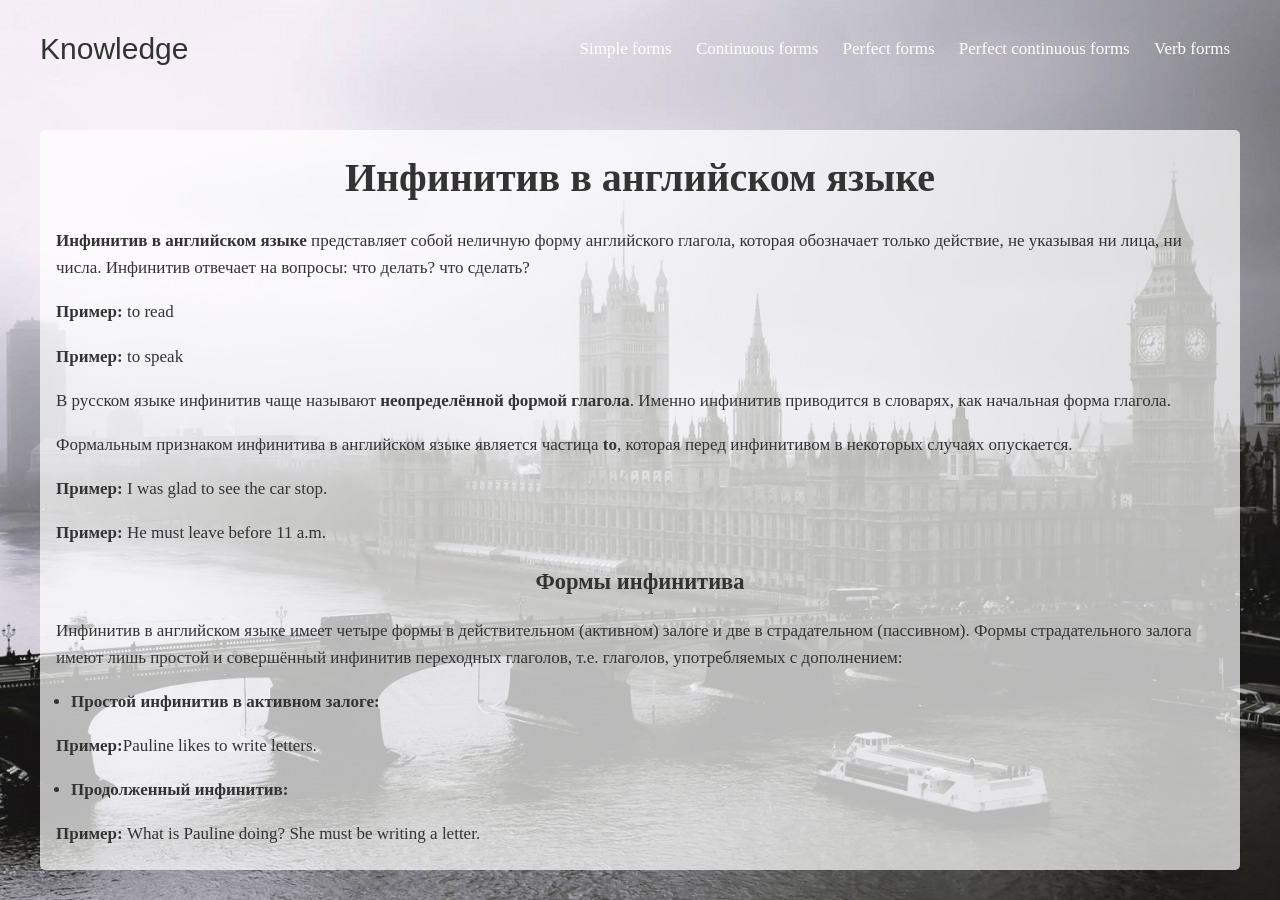
<file: Verb_forms.html>
<!DOCTYPE html>
<html lang="en">

<head>
    <meta charset="UTF-8">
    <meta http-equiv="X-UA-Compatible" content="IE=edge">
    <meta name="viewport" content="width=device-width, initial-scale=1.0">
    <link rel="stylesheet" href="Continuous_forms.css">
    <title>Document</title>
</head>

<body>
    <header class="header">
        <div class="container">
            <div class="header_inner">
                <div>
                    <a class="header_logo" href="index.html">Knowledge</a>
                </div>

                <nav class="nav">
                    <a class="nav_link" href="Simple_forms.html">Simple forms</a>
                    <a class="nav_link" href="Continuous_forms.html">Continuous forms</a>
                    <a class="nav_link" href="Perfect_forms.html">Perfect forms</a>
                    <a class="nav_link" href="Perfect_continuous_forms.html">Perfect continuous forms</a>
                    <a class="nav_link" href="Verb_forms.html">Verb forms</a>
                </nav>
            </div>
        </div>
    </header>
    <div class="intro">
        <div class="container">
            <div class="inf">
                <h1 class="intro_title">Инфинитив в английском языке</h1>
                <p class="text"><b>Инфинитив в английском языке</b> представляет собой неличную форму английского
                    глагола,
                    которая обозначает только действие, не указывая ни лица, ни числа. Инфинитив отвечает на вопросы:
                    что делать? что сделать?</p>
                <p class="text"><b>Пример:</b> to read</p>
                <p class="text"><b>Пример:</b> to speak</p>
                <p class="text">В русском языке инфинитив чаще называют <b>неопределённой формой глагола</b>. Именно
                    инфинитив приводится в словарях, как начальная форма глагола.</p>
                <p class="text">Формальным признаком инфинитива в английском языке является частица <b>to</b>, которая
                    перед
                    инфинитивом в некоторых случаях опускается.</p>
                <p class="text"><b>Пример:</b> I was glad to see the car stop.</p>
                <p class="text"><b>Пример:</b> He must leave before 11 a.m.</p>

                <h2 class="texth2"><b>Формы инфинитива</b></h2>
                <p class="text">Инфинитив в английском языке имеет четыре формы в действительном (активном) залоге и две
                    в страдательном (пассивном). Формы страдательного залога имеют лишь простой и совершённый инфинитив
                    переходных глаголов, т.е. глаголов, употребляемых с дополнением:</p>
                <ul class="textul">
                    <li><b>Простой инфинитив в активном залоге:</b></li>
                </ul>
                <p class="text"><b>Пример:</b>Pauline likes to write letters.</p>
                <ul class="textul">
                    <li><b>Продолженный инфинитив:</b></li>
                </ul>
                <p class="text"><b>Пример:</b>
                    What is Pauline doing? She must be writing a letter.</p>
                <ul class="textul">
                    <li><b>Совершённый инфинитив в активном залоге:</b></li>
                </ul>
                <p class="text"><b>Пример:</b>
                    Pauline is glad to have written that letter.</p>
                <ul class="textul">
                    <li><b>Совершённо-продолженный инфинитив:</b></li>
                </ul>
                <p class="text"><b>Пример:</b>
                    Pauline must have been writing that letter since morning.</p>
                <ul class="textul">
                    <li><b>Простой инфинитив в пассивном залоге</b></li>
                </ul>
                <p class="text"><b>Пример:</b>
                    This letter seems to be written in pencil.</p>
                <ul class="textul">
                    <li><b>Совершённый инфинитив в пассивном залоге:</b></li>
                </ul>
                <p class="text"><b>Пример:</b>
                    This letter seems to have been written long before it was discovered.</p>

                <p class="text">Формы инфинитива чётко отражают взаимоотношения с глаголом-сказуемым в предложении.</p>
                <p class="text">Простой инфинитив в действительном и страдательном залоге употребляется, когда действие,
                    которое он выражает, либо происходит одновременно с действием, выраженным глаголом-сказуемым в
                    личной форме, либо является безотносительным ко времени совершения действия:</p>
                <p class="text"><b>Пример:</b>
                    I am glad to see you. (одновременное действие)</p>
                <p class="text"><b>Пример:</b>
                    I like to be given presents. (действие безотносительное ко времени)</p>
                <p class="text">Чтобы показать, что действие относится к будущему, простой инфинитив употребляется после
                    модальных глаголов <b>may, must, should, ought to</b> и после глаголов <b>to expect</b> - ожидать,
                    <b>to intend</b> - намереваться,<b> to hope</b> - надеяться, <b>to want</b> - хотеть и др. Например:
                </p>
                <p class="text"><b>Пример:</b>
                    You may come tomorrow.</p>
                <p class="text"><b>Пример:</b>
                    He must do it immediately.</p>
                <p class="text"><b>Инфинитив в продолженной форме</b> подчёркивает длительность действия, одновременного
                    с
                    глаголом-сказуемым:</p>
                <p class="text"><b>Пример:</b>
                    There is a nice smell in the kitchen. Ann seems to be cooking something delicious.</p>
                <p class="text">Форма <b>совершённо-продолженного инфинитива</b> указывает на то, что действие,
                    выраженное
                    инфинитивом, началось раньше действия, выраженного глаголом-сказуемым, и продолжается до сих
                    пор:</p>
                <p class="text"><b>Пример:</b>
                    She seems to have been cooking since morning.</p>
                <p class="text"><b>Инфинитив в совершённой форме</b> употребляется для обозначения действия,
                    предшествующего
                    действию, выраженному глаголом-сказуемым:</p>
                <p class="text"><b>Пример:</b>
                    I am sorry not to have told you about it earlier.</p>
                <p class="text">Инфинитив в совершённой форме после модальных глаголов <b>must</b> и <b>may</b>
                    выражает предположение о том, что действие уже совершилось:</p>
                <p class="text"><b>Пример:</b>
                    He must have forgotten about his promise.</p>
                <p class="text"><b>Пример:</b>
                    I don't know where he is. He may have left for Moscow.</p>
                <p class="text">После модальных глаголов <b>should, ought to, could, might, was</b> / <b>were</b>
                    совершённый
                    инфинитив обозначает действие, которое должно было или могло бы совершиться, но в
                    действительности не произошло:</p>
                <p class="text"><b>Пример:</b>
                    You could have helped him.</p>
                <p class="text">После прошедшего времени глаголов <b>to intend, to hope, to expect, to mean</b>
                    инфинитив в
                    совершённой форме употребляется для обозначения действия, которое, вопреки намерению, ожиданию,
                    надежде, не совершилось:</p>
                <p class="text"><b>Пример:</b>
                    I hoped to have met her at the concert.</p>


                <h1 class="intro_title">Герундий в английском языке</h1>
                <p class="text"><b>Герундий</b> — это неличная форма английского глагола с суффиксом <b>-ing</b>,
                    соединяющая в себе
                    черты существительного и глагола и несущая в себе оттенок значения некого процесса:</p>
                <p class="text"><b>Пример:</b>
                    Our management encourages working overtime.</p>
                <p class="text">В русском языке формы, аналогичной герундию, нет. Ближе всего к герундию по смыслу в
                    русском языке отглагольные существительные с суффиксами -(е) ние, -тие, -ка, -ство и др., а также
                    глаголы в неопределенной форме:</p>
                <p class="text"><b>Пример:</b>
                    singing</p>
                <h2 class="texth2"><b>Образование герундия</b></h2>
                <p class="text">Герундий, как и Причастие I, образуется с помощью суффикса <b>-ing</b>, прибавляемого с
                    соответствующими орфографическими изменениями к инфинитиву любого глагола:</p>
                <p class="text"><b>Пример:</b>
                    to run – running</p>
                <p class="text"><b>Пример:</b>
                    to live – living</p>
                <p class="text"><b>Отрицательная форма герундия</b> образуется при помощи отрицательной частицы
                    <b>not</b>, которая ставится перед формой герундия:</p>
                <p class="text"><b>Пример:</b>
                    for coming in time – за то, что пришел вовремя</p>
                <p class="text"><b>Пример:</b>
                    for not coming in time – за то, что не пришел вовремя</p>
                <p class="text">Герундий в отличие от Причастия I, которое имеет только признаки глагола, имеет признаки
                    двух частей речи: глагола и существительного.</p>
                <p class="text">Герундий никогда не имеет артикля и формы множественного числа и этим он отличается от
                    существительного. Различие между существительным с окончанием <b>-ing</b> и герундием заключается в
                    том,
                    что существительное с <b>-ing</b> обозначает предмет, а герундий передает процесс (-ание, -ение):
                </p>
                <p class="text"><b>Пример:</b>
                    Finding a new method is the only way out. (герундий)</p>
                <p class="text"><b>Пример:</b>
                    The findings were of great importance. (существительное)

                    <h2 class="texth2"><b>Перевод герундия на русский язык</b></h2>
                    <p class="text">Поскольку формы герундия в русском языке нет, его значение может передаваться
                        существительным, инфинитивом, деепричастием, глаголом в личной форме и придаточным предложением:
                    </p>
                    <p class="text"><b>Пример:</b>
                        Reading English books every day will improve your knowledge of the language. - Ежедневное чтение
                        английских книг улучшит ваше знание языка.</p>
                    <p class="text"><b>Пример:</b>
                        Does your son like skating? - Ваш сын любит кататься на коньках?</p>
                    <p class="text"><b>Пример:</b>
                        He left the room without saying good-bye or looking at us. - Oн вышел из комнаты, не простившись
                        и не взглянув на нас.</p>




                    <h1 class="intro_title">Причастие в английском языке</h1>
                    <p class="text"><b>Причастие</b> – это неличная форма английского глагола, которая обладает
                        свойствами глагола, наречия и прилагательного.</p>
                    <p class="text">Английские причастия делятся на причастие настоящего времени (<b>Participle I</b>) и
                        причастие прошедшего времени (<b>Participle II</b>).</p>
                    <p class="text"><b>Причастие настоящего времени</b> обозначает действие, проистекающее одновременно
                        с действием, выраженным сказуемым:</p>
                    <p class="text"><b>Пример:</b>
                        Look at the man crossing the street.</p>
                    <p class="text">Причастие настоящего времени образуется при помощи окончания <b>-ing</b>:</p>
                    <p class="text"><b>Пример:</b>
                        to learn – learning</p>
                    <p class="text"><b>Пример:</b>
                        to speak – speaking</p>
                    <p class="text">Причастие настоящего времени употребляется для образования продолженных времён:</p>
                    <p class="text"><b>Пример:</b>
                        They are watching a new film now.</p>
                    <p class="text">Несмотря на то, что и <b>герундий</b>, и <b>причастие настоящего</b> времени имеют
                        окончание <b>-ing</b>
                        и совпадают по форме, их можно различить по оттенку в значении. Причастие по своему смыслу ближе
                        к прилагательному, а герундий – к существительному:</p>
                    <p class="text"><b>Пример:</b>
                        That man shouting at the policeman seems familiar. – обозначение признака – причастие</p>
                    <p class="text"><b>Пример:</b>
                        Shouting will not do any good. – обозначение некоего действующего лица или предмета – герундий
                    </p>
                    <p class="text"><b>Причастие прошедшего времени</b> – это тоже неличная форма глагола, также имеющая
                        свойства глагола, прилагательного и наречия. Но в отличие от причастия настоящего времени,
                        причастие прошедшего времени имеет лишь одну неизменяемую форму, по сути, это третья форма
                        глагола. Причастие прошедшего времени в английском языке соответствует русскому страдательному
                        причастию:</p>
                    <p class="text"> to give (давать) – given (данный)</p>
                    <p class="text"> to teach (обучать) – taught (обученный)</p>
                    <p class="text">to break (ломать) – broken</p>
                    <p class="text"><b>Пример:</b>
                        Delivered goods will be stored in our warehouse.</p>
                    <p class="text"><b>Причастие прошедшего времени</b> образуется так же, как и временная форма <b>Past
                            Simple</b>,
                        то есть при помощи окончания <b>-ed</b>. Для неправильных английских глаголов в таком случае
                        нужно
                        использовать их «третью» форму:</p>
                    <p class="text"><b>Пример:</b>
                        look – looked – looked</p>
                    <p class="text"><b>Пример:</b>
                        do – did – done</p>
                    <p class="text"><strong>Причастие прошедшего времени</strong> (Participle II) <b>употребляется
                        </b>для образования совершённых (перфектных) времён. Эти времена образуются при помощи
                        вспомогательного глагола <b>have, has, had, will have</b> и третьей формы глагола, т.е.
                        причастия прошедшего времени.</p>
                    <p class="text"><b>Пример:</b>
                        Recently they have watched a new film. (Present Perfect)</p>
                    <p class="text"><b>Пример:</b>
                        They had watched a new film before I came. (Past Perfect)</p>
                    <p class="text"><b>Пример:</b>
                        They will have finished watching a new film by the time I come. (Future Perfect)</p>
                    <p class="text">Причастие прошедшего времени также употребляется для образования страдательного
                        залога:</p>
                    <p class="text"><b>Пример:</b>
                        The museum was opened only last year.</p>
                    <p class="text"><b>Причастие прошедшего времени</b> употребляется в функциях:</p>
                    <ul class="textul">
                        <li><b>именной части составного сказуемого</b> после глаголов: <b>to be</b> (быть), <b>to
                                feel</b> (чувствовать),
                            <b>to look</b> (выглядеть), <b>to get</b> (получать), <b>to become</b> (становиться), и др.
                            В этом случае
                            Participle II переводится на русский язык страдательным причастием, прилагательным или
                            наречием:</li>
                    </ul>
                    <p class="text"><b>Пример:</b>
                        My pencil is broken.</p>
                    <p class="text"><b>Пример:</b>
                        She looked scared.</p>
                    <ul class="textul">
                        <li><b>определения</b> - причастие может находиться как перед существительным, так и после него:
                        </li>
                    </ul>
                    <p class="text"><b>Пример:</b>
                        Clara looked at the broken vase.</p>
                    <p class="text"><b>Пример:</b>
                        Clara looked at the vase broken by someone.</p>
                    <ul class="textul">
                        <li><b>обстоятельства времени</b> - причастие отвечает на вопрос: когда? А в функции
                            обстоятельства причины на вопросы: почему? по какой причине?
                        </li>
                    </ul>
                    <p class="text"><b>Пример:</b>
                        When asked what he intended to do, he said he didn't know.</p>
                    <p class="text"><b>Пример:</b>
                        Squeezed by the ice, the steamer couldn't continue his way.</p>
                    <ul class="textul">
                        <li><b>сложного дополнения</b> с существительным в общем падеже или местоимением в объектном
                            падеже:
                        </li>
                    </ul>
                    <p class="text"><b>Пример:</b>
                        She heard her name mentioned.</p>
                    <p class="text"><b>Пример:</b>
                        I want the work done immediately.</p>
                    <p class="text">Русские причастия прошедшего времени действительного залога переводятся на
                        английский язык придаточными предложениями:</p>
                    <p class="text"><b>Пример:</b>
                        The delegation that arrived yesterday is staying at the hotel "Moskva".</p>
                    <p class="text">Глагол <b>to have</b> + причастие прошедшего времени в функции сложного дополнения
                        означает, что действие совершается не самим подлежащим, а кем-то другим для него, за него:</p>
                    <p class="text"><b>Пример:</b>
                        He had his shoes mended.</p>
                    <p class="text"><b>Самостоятельный причастный оборот</b>, в котором причастие имеет своё собственное
                        подлежащее, может содержать причастие прошедшего времени. Предложения с самостоятельным
                        причастным оборотом переводятся на русский язык придаточными предложениями:</p>
                    <p class="text"><b>Пример:</b>
                        All things considered, the offer seems reasonable.</p>

            </div>
        </div>
    </div>
</body>

</html>
</file>
<file: style_index.css>
body {
    margin: 0px;
    font-size: 15px;
    color: #333;
    line-height: 1.6;
}

*,
*:after,
*:before {
    box-sizing: border-box;
}

h1,
h2,
h3,
h4,
h5,
h6 {
    margin: 0;
}

/*Conteiner*/
.container {
    width: 100%;
    max-width: 1200px;
    margin: 0 auto;
}

/*Intro*/
.intro {
    display: flex;
    flex-direction: column;
    justify-content: center;
    width: 100%;
    height: 100vh;
    background: url("images/eng3.jpg") center no-repeat;
    background-size: cover;
}

.intro_title {
    font-size: 130px;
    font-weight: 650;
    color: white;
    text-align: center;

}

.intro_suptitle {
    font-size: 27px;
    color: lightgray;
    text-align: center;
    font-family: Arial, Helvetica, sans-serif;
}

.intro_suptitle:after {
    content: "";
    display: block;
    width: 60px;
    height: 3px;
    background-color: white;
    margin: 30px auto 15px;
}

.intro_inf {
    font-size: 15px;
    color: white;
    text-align: center;
    font-weight: 7;  
}
.intro_inf1 {
    font-size: 15px;
    color: white;
    text-align: center;
    font-weight: 7; 
    margin-top: -15px; 
}

/*Header*/
.header {
    padding-top: 25px;
    width: 100%;
    position: absolute;
    top: 0;
    left: 0;
    right: 0;
    z-index: 1000;
}

.header_inner {
    display: flex;
    justify-content: space-between;
    align-items: center;
}

.header_logo {
    font-size: 30px;
    font-weight: 100;
    text-decoration: none;
    color: #333;
    font-family: Impact, Haettenschweiler, 'Arial Narrow Bold', sans-serif;

}

.nav {
    font-size: 17px;  
}

.nav_link {
    display: inline-block;
    vertical-align: top;
    margin: 10px;
    font-weight: 200;
    color: #fff;
    text-decoration: none;
    position: relative;

    transition: color 0.2s linear;

}

.nav_link:after {
    content: "";
    display: block;
    width: 100%;
    height: 2px;

    background-color: black;
    opacity: 0;

    position: absolute;
    top: 100%;
    left: 0;
    z-index: 1;

    transition: opacity 0.2s linear;
}

.nav_link:hover {
    color: black;
}

.nav_link:hover:after {
    opacity: 1;
}

.info {
    margin-top: 800px;
    width: 100%;
    position: absolute;
    top: 0;
    left: 0;
    right: 0;
    z-index: 1000;
}
</file>
<file: Continuous_forms.css>
body {
    margin: 0px;
    font-size: 15px;
    color: #333;
    line-height: 1.6;
}

*,
*:after,
*:before {
    box-sizing: border-box;
}

h1,
h2,
h3,
h4,
h5,
h6 {
    margin: 0;
}

/*Conteiner*/
.container {
    width: 100%;
    max-width: 1200px;
    margin: 0 auto;
}

/*Intro*/
.intro {
    display: flex;
    flex-direction: column;
    padding-top: 130px;
    width: 100%;
    height: 100vh;
    background: url("images/eng3.jpg") center no-repeat;
    background-size: cover;
}

.intro_title {
    font-size: 40px;
    text-align: center;

}

.intro_inf {
    font-size: 15px;
    color: white;
    text-align: center;
    font-weight: 7;
    margin-top: 840px;
}

/*Text*/
.text {
    font-size: 17px;
}
.texth2 {
    text-align: center;
}

.tabl {
    text-align: center;
    margin: auto; 
    font-weight: 600; 
    border-collapse: separate;
    border-spacing: 8px 8px;
}

td {
    border: 1px solid black
}

.textul{
    font-size: 17px;
    margin-left: -25px;
}
/*Header*/
.header {
    padding-top: 25px;
    width: 100%;
    position: absolute;
    top: 0;
    left: 0;
    right: 0;
    z-index: 1000;
}

.header_inner {
    display: flex;
    justify-content: space-between;
    align-items: center;
}

.header_logo {
    font-size: 30px;
    font-weight: 100;
    text-decoration: none;
    color: #333;
    font-family: Impact, Haettenschweiler, 'Arial Narrow Bold', sans-serif;

}

.nav {
    font-size: 17px;
}

.nav_link {
    display: inline-block;
    vertical-align: top;
    margin: 10px;
    font-weight: 200;
    color: #fff;
    text-decoration: none;
    position: relative;

    transition: color 0.2s linear;

}

.nav_link:after {
    content: "";
    display: block;
    width: 100%;
    height: 2px;

    background-color: black;
    opacity: 0;

    position: absolute;
    top: 100%;
    left: 0;
    z-index: 1;

    transition: opacity 0.2s linear;
}

.nav_link:hover {
    color: black;
}

.nav_link:hover:after {
    opacity: 1;
}

/*Inf*/
.inf {
    background: rgba(255, 255, 255, 0.7);
    padding: 1rem;
    border-radius: 5px;
    overflow-y: scroll;
    height: 740px;
}
</file>
<file: Simple_forms.css>
body {
    margin: 0px;
    font-size: 15px;
    color: #333;
    line-height: 1.6;
}

*,
*:after,
*:before {
    box-sizing: border-box;
}

h1,
h2,
h3,
h4,
h5,
h6 {
    margin: 0;
}

/*Conteiner*/
.container {
    width: 100%;
    max-width: 1200px;
    margin: 0 auto;
}

/*Intro*/
.intro {
    display: flex;
    flex-direction: column;
    padding-top: 130px;
    width: 100%;
    height: 100vh;
    background: url("images/eng3.jpg") center no-repeat;
    background-size: cover;
}

.intro_title {
    font-size: 40px;
    text-align: center;

}

.intro_inf {
    font-size: 15px;
    color: white;
    text-align: center;
    font-weight: 7;
    margin-top: 840px;
}

/*Text*/
.text {
    font-size: 17px;
}
.texth2 {
    text-align: center;
}

.tabl {
    text-align: center;
    margin: auto; 
    font-weight: 600; 
    border-collapse: separate;
    border-spacing: 8px 8px;
}

td {
    border: 1px solid black
}

.textul{
    font-size: 17px;
    margin-left: -25px;
}
/*Header*/
.header {
    padding-top: 25px;
    width: 100%;
    position: absolute;
    top: 0;
    left: 0;
    right: 0;
    z-index: 1000;
}

.header_inner {
    display: flex;
    justify-content: space-between;
    align-items: center;
}

.header_logo {
    font-size: 30px;
    font-weight: 100;
    text-decoration: none;
    color: #333;
    font-family: Impact, Haettenschweiler, 'Arial Narrow Bold', sans-serif;

}

.nav {
    font-size: 17px;
}

.nav_link {
    display: inline-block;
    vertical-align: top;
    margin: 10px;
    font-weight: 200;
    color: #fff;
    text-decoration: none;
    position: relative;

    transition: color 0.2s linear;

}

.nav_link:after {
    content: "";
    display: block;
    width: 100%;
    height: 2px;

    background-color: black;
    opacity: 0;

    position: absolute;
    top: 100%;
    left: 0;
    z-index: 1;

    transition: opacity 0.2s linear;
}

.nav_link:hover {
    color: black;
}

.nav_link:hover:after {
    opacity: 1;
}

/*Inf*/
.inf {
    background: rgba(255, 255, 255, 0.7);
    padding: 1rem;
    border-radius: 5px;
    overflow-y: scroll;
    height: 740px;
}
</file>
